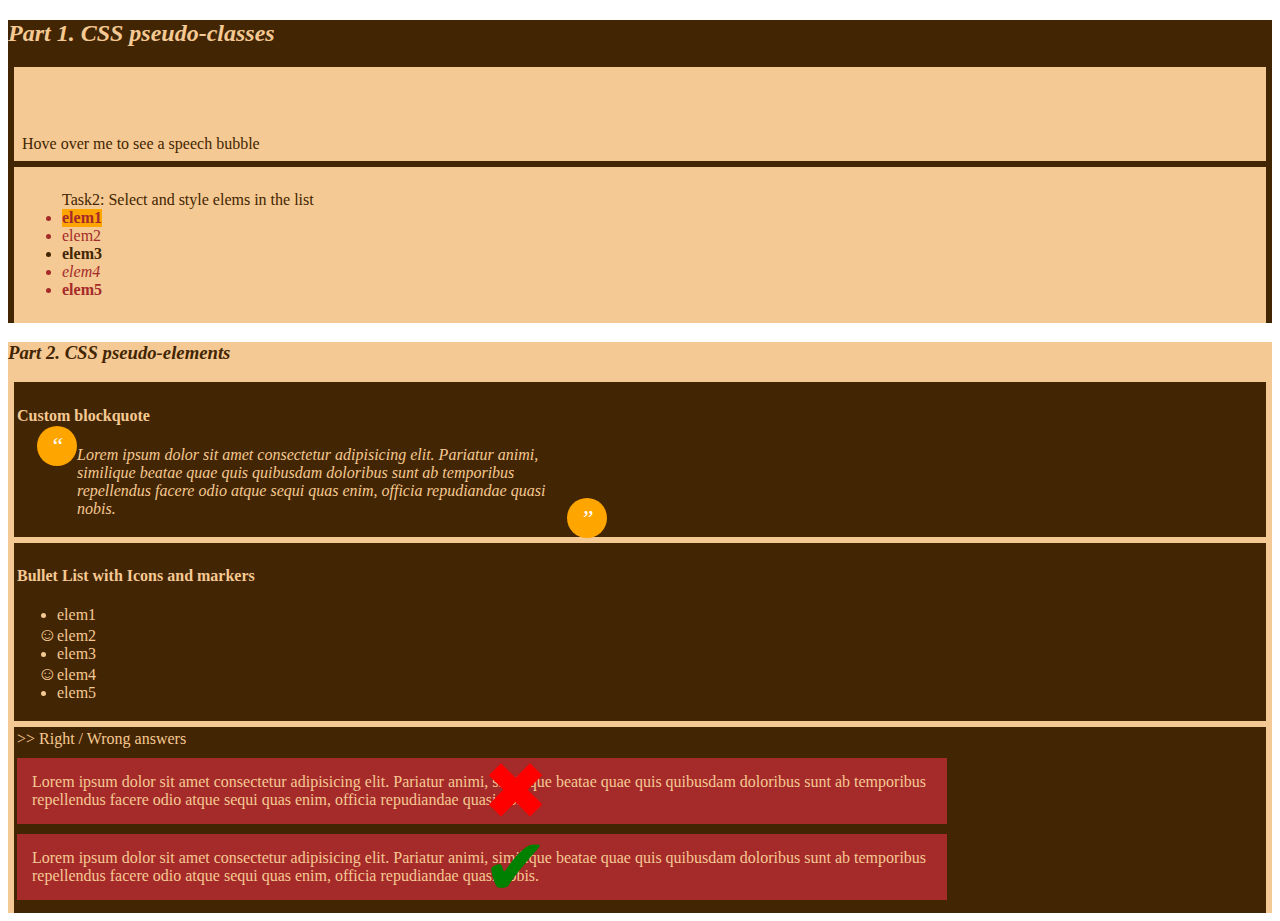
<file: a3/index.html>
﻿<!DOCTYPE html PUBLIC "-//W3C//DTD XHTML 1.0 Transitional//EN" "http://www.w3.org/TR/xhtml1/DTD/xhtml1-transitional.dtd">
<html>
  <head>
    <link rel="stylesheet" href="styles.css">
  </head>
  <body>
    <article>
      <h2>Part 1. CSS pseudo-classes</h2>
      <div class="task1">
        <div>Task1: Hi there! I am a speech bubble</div>
        Hove over me to see a speech bubble
      </div>

      <div class="task2">
        <ul>
          Task2: Select and style elems in the list
          <li>elem1</li>
          <li>elem2</li>
          <li class="special">elem3</li>
          <li>elem4</li>
          <li>elem5</li>
        </ul>
      </div>
    </article>

    <article>
      <h3>Part 2. CSS pseudo-elements</h3>
      <div class="task1">
        <h4>Custom blockquote</h4>
        <blockquote>
          Lorem ipsum dolor sit amet consectetur adipisicing elit. Pariatur
          animi, similique beatae quae quis quibusdam doloribus sunt ab
          temporibus repellendus facere odio atque sequi quas enim, officia
          repudiandae quasi nobis.
        </blockquote>
      </div>

      <div class="task2">
        <h4>Bullet List with Icons and markers</h4>
        <ul>
          <li>elem1</li>
          <li>elem2</li>
          <li class="special">elem3</li>
          <li>elem4</li>
          <li>elem5</li>
        </ul>
      </div>

      <div class="task3">
        <span>Right</span><span>Wrong</span> answers

        <div class="wrong">
          Lorem ipsum dolor sit amet consectetur adipisicing elit. Pariatur
          animi, similique beatae quae quis quibusdam doloribus sunt ab
          temporibus repellendus facere odio atque sequi quas enim, officia
          repudiandae quasi nobis.
        </div>

        <div class="correct">
          Lorem ipsum dolor sit amet consectetur adipisicing elit. Pariatur
          animi, similique beatae quae quis quibusdam doloribus sunt ab
          temporibus repellendus facere odio atque sequi quas enim, officia
          repudiandae quasi nobis.
        </div>
      </div>
    </article>

    <script
      type="module"
      src="https://s.brightspace.com/lib/bsi/2026.1.206/unbundled/mathjax.js"
    ></script>
    <script type="text/javascript">
      document.addEventListener('DOMContentLoaded', function () {
        if (
          document.querySelector('math, .d2l-element, .d2l-cplus-layout') ||
          /\$\$|\\\(|\\\[|\\begin{|\\ref{|\\eqref{/.test(
            document.body.innerHTML
          )
        ) {
          document
            .querySelectorAll('mspace[linebreak="newline"]')
            .forEach(elm => {
              elm.setAttribute('style', 'display: block; height: 0.5rem;');
            });

          document
            .querySelectorAll('math mmultiscripts > none')
            .forEach(elm => {
              const mrow = document.createElementNS(
                'http://www.w3.org/1998/Math/MathML',
                'mrow'
              );
              elm.replaceWith(mrow);
            });

          window.D2L.MathJax.loadMathJax({
            outputScale: 1.5,
            renderLatex: false,
            enableMML3Support: false,
          });
        }
      });
    </script>
    <script
      type="module"
      src="https://s.brightspace.com/lib/bsi/2026.1.206/unbundled/prism.js"
    ></script>
    <script type="text/javascript">
      document.addEventListener('DOMContentLoaded', function () {
        document.querySelectorAll('.d2l-code').forEach(code => {
          window.D2L.Prism.formatCodeElement(code);
        });
      });
    </script>
    <script
      type="module"
      src="https://s.brightspace.com/lib/bsi/2026.1.206/unbundled/embeds.js"
    ></script>
    <script type="text/javascript">
      document.addEventListener('DOMContentLoaded', function () {
        window.D2L.EmbedRenderer.renderEmbeds(document.body);
      });
    </script>
  </body>
</html>
</file>
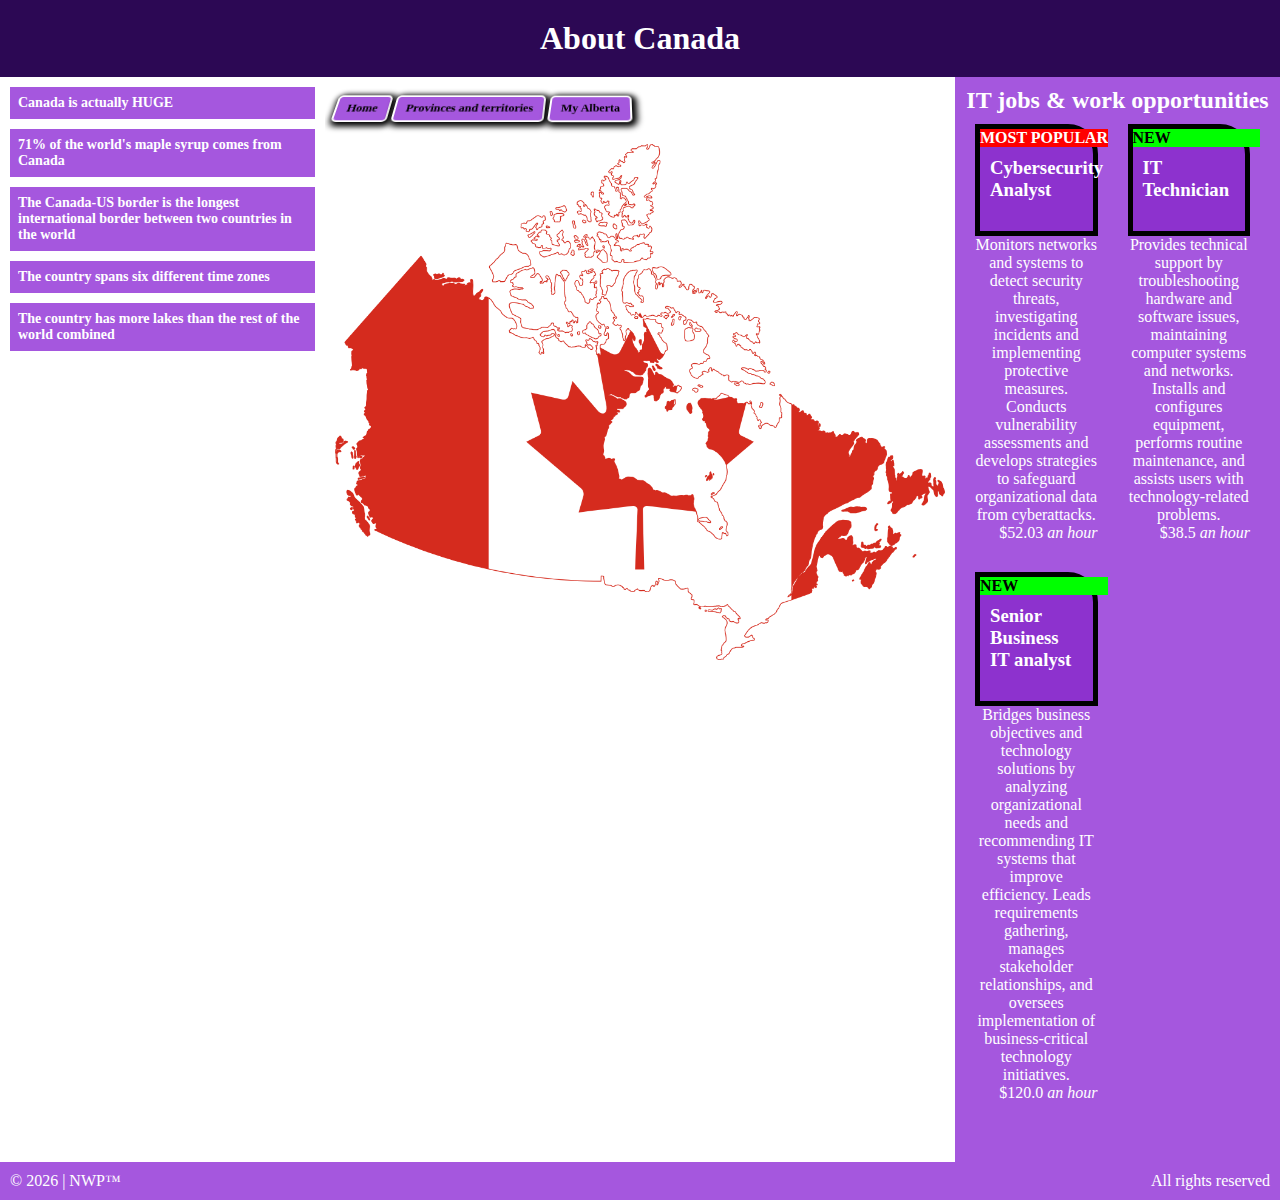
<file: a4/index.html>
<!doctype html>
<html lang="en">
  <head>
    <link rel="stylesheet" href="styles.css" />
    <meta charset="UTF-8" />
    <meta name="viewport" content="width=device-width, initial-scale=1.0" />
    <meta name="description" content="A4" />
    <meta name="author" content="Jehad" />
    <title>About Canada</title>
  </head>
  <body>
    <header>
      <h1>About Canada</h1>
    </header>

    <div class="content">
      <section class="left">
        <p>Canada is actually HUGE</p>
        <p>71% of the world's maple syrup comes from Canada</p>
        <p>
          The Canada-US border is the longest international border between two
          countries in the world
        </p>
        <p>The country spans six different time zones</p>
        <p>The country has more lakes than the rest of the world combined</p>
      </section>

      <section class="center">
        <nav class="tab-menu">
          <a href="#Home" class="tab-btn">Home</a>
          <a href="#Provinces" class="tab-btn">Provinces and territories</a>
          <div class="tab-dropdown">
            <a href="#Alberta" class="tab-btn">My Alberta</a>
            <ul class="submenu">
              <li><a href="#holidays">Public holidays</a></li>
              <li><a href="#parks">Provincial parks</a></li>
            </ul>
          </div>
        </nav>

        <div id="Home" class="tab-content">
          <h2>Learn about Canada</h2>
          <p>
            Canada became a nation in 1867 when the British North America Act
            united three colonies into the Dominion of Canada, though it
            remained tied to Britain for decades. The country expanded westward
            throughout the late 1800s, completing the transcontinental Canadian
            Pacific Railway in 1885. Indigenous peoples had inhabited the land
            for thousands of years before European contact, and French and
            British colonial powers competed for control from the 1600s onward.
            Canada fought in both World Wars, with significant sacrifices at
            battles like Vimy Ridge in 1917 helping forge a distinct national
            identity. The country gradually gained full independence, achieving
            complete sovereignty with the patriation of its constitution in
            1982. Modern Canada is known for its official bilingualism,
            multiculturalism, universal healthcare system, and vast natural
            resources stretching across the world's second-largest country by
            land area.
          </p>
        </div>

        <div id="Provinces" class="tab-content">
          <h2>Learn more about Canada's provinces and territories</h2>
          <p>
            Canada is made up of 10 provinces and 3 territories, each with its
            own unique culture and geography. Ontario and Quebec are the most
            populated provinces, home to major cities like Toronto, Montreal,
            and Ottawa. British Columbia on the west coast is famous for its
            mountains, forests, and mild coastal climate. The Prairie provinces
            of Alberta, Saskatchewan, and Manitoba are known for their vast
            farmlands and oil reserves. The three northern territories, Yukon,
            Northwest Territories, and Nunavut, cover a massive area but have
            the smallest populations, with stunning arctic landscapes and
            Indigenous communities.
          </p>
          <ul class="province-list">
            <li class="province-ab">
              Alberta <span class="province-area">661,848 sq km</span>
            </li>
            <li class="province-bc">
              British Columbia <span class="province-area">944,735 sq km</span>
            </li>
          </ul>
        </div>

        <div id="Alberta" class="tab-content">
          <h2>My Alberta</h2>
          <p>
            Alberta is a western Canadian province known for its stunning Rocky
            Mountain landscapes and rich oil sands deposits. The province was
            established on September 1, 1905, and is named after Princess Louise
            Caroline Alberta, the fourth daughter of Queen Victoria. Calgary,
            the largest city, is famous for the annual Calgary Stampede rodeo.
            Edmonton, the capital, is home to one of North America's largest
            shopping malls. Alberta has no provincial sales tax, making it one
            of the most affordable provinces to live in. Banff and Jasper
            National Parks attract millions of visitors each year with their
            breathtaking mountain scenery.
          </p>
        </div>

        <div id="holidays" class="tab-content">
          <h2>Alberta public holidays</h2>
          <p>
            Alberta observes several statutory holidays throughout the year. New
            Year's Day on January 1st kicks off the calendar, followed by Family
            Day on the third Monday of February, a holiday unique to some
            Canadian provinces. Good Friday is observed in the spring, and
            Victoria Day falls on the Monday before May 25th, marking the start
            of summer for many Albertans. Canada Day on July 1st is one of the
            biggest celebrations, with fireworks and festivals across the
            province. Labour Day in September signals the end of summer, while
            Thanksgiving on the second Monday of October gives families a chance
            to gather. Remembrance Day on November 11th honours military
            veterans, and the year closes with Christmas Day on December 25th.
          </p>
        </div>

        <div id="parks" class="tab-content">
          <h2>National and Provincial Parks in Alberta</h2>
          <p>
            Alberta is home to some of Canada's most spectacular parks. Banff
            National Park, established in 1885, is the oldest national park in
            Canada and draws millions of visitors with its turquoise lakes, hot
            springs, and towering Rocky Mountain peaks. Jasper National Park,
            the largest in the Canadian Rockies at over 11,000 square
            kilometers, offers dark sky preserves and stunning glaciers like the
            Columbia Icefield. Waterton Lakes National Park in southern Alberta
            connects with Montana's Glacier National Park to form the world's
            first International Peace Park. Dinosaur Provincial Park near Brooks
            is a UNESCO World Heritage Site, famous for containing some of the
            richest dinosaur fossil beds ever discovered. Kananaskis Country,
            just west of Calgary, is a popular recreation area with hiking,
            skiing, and camping across its multiple provincial parks and
            wilderness areas.
          </p>
        </div>

        <img src="images/image.png" alt="Map of Canada" class="canada-map" />
      </section>

      <section class="right">
        <h2>IT jobs &amp; work opportunities</h2>
        <div class="jobs-grid">
          <div class="job-card">
            <div class="job-card-header">
              <span class="badge badge-popular">MOST POPULAR</span>
              <h3>Cybersecurity Analyst</h3>
            </div>
            <p>
              Monitors networks and systems to detect security threats,
              investigating incidents and implementing protective measures.
              Conducts vulnerability assessments and develops strategies to
              safeguard organizational data from cyberattacks.
            </p>
            <p class="salary">$52.03 <em>an hour</em></p>
          </div>
          <div class="job-card">
            <div class="job-card-header">
              <span class="badge badge-new">NEW</span>
              <h3>IT Technician</h3>
            </div>
            <p>
              Provides technical support by troubleshooting hardware and
              software issues, maintaining computer systems and networks.
              Installs and configures equipment, performs routine maintenance,
              and assists users with technology-related problems.
            </p>
            <p class="salary">$38.5 <em>an hour</em></p>
          </div>
          <div class="job-card">
            <div class="job-card-header">
              <span class="badge badge-new">NEW</span>
              <h3>Senior Business IT analyst</h3>
            </div>
            <p>
              Bridges business objectives and technology solutions by analyzing
              organizational needs and recommending IT systems that improve
              efficiency. Leads requirements gathering, manages stakeholder
              relationships, and oversees implementation of business-critical
              technology initiatives.
            </p>
            <p class="salary">$120.0 <em>an hour</em></p>
          </div>
        </div>
      </section>
    </div>

    <footer>
      <p>&copy; 2026 | NWP&trade;</p>
      <p>All rights reserved</p>
    </footer>
  </body>
</html>
</file>
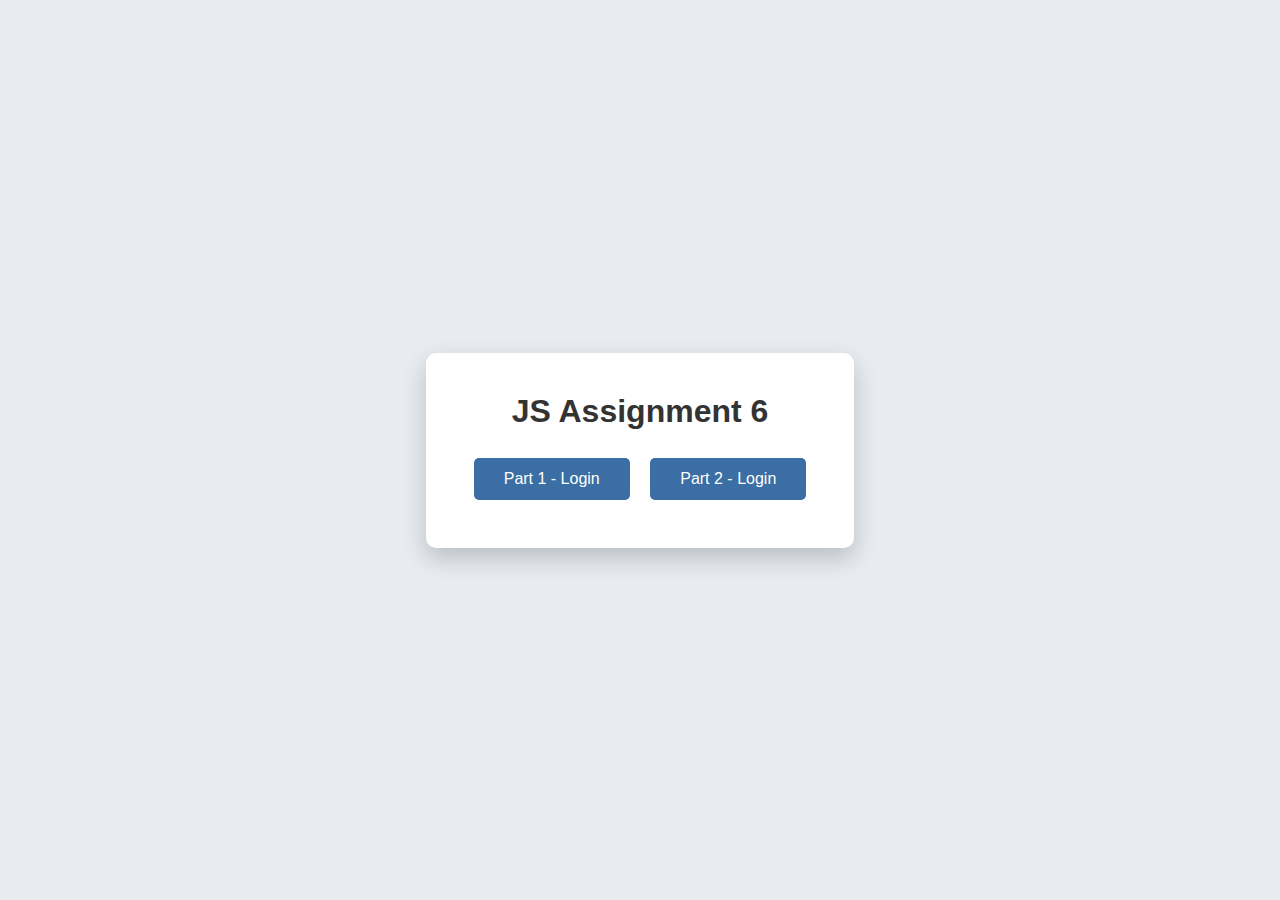
<file: a6/index.html>
<!doctype html>
<html lang="en">
  <head>
    <link rel="stylesheet" href="styles.css" />
    <meta charset="UTF-8" />
    <meta name="viewport" content="width=device-width, initial-scale=1.0" />
    <meta name="description" content="A6" />
    <meta name="author" content="Jehad" />
    <title>Basic Js A6</title>
  </head>
  <body>
    <div class="container">
      <h1>JS Assignment 6</h1>
      <button id="loginBtn1">Part 1 - Login</button>
      <button id="sayHiBtn" class="hidden">Say Hi</button>
      <button id="favoriteAnimalBtn" class="hidden">Favorite Animal</button>
      <button id="loginBtn2">Part 2 - Login</button>
      <div id="output"></div>
    </div>
    <script src="script.js"></script>
  </body>
</html>
</file>
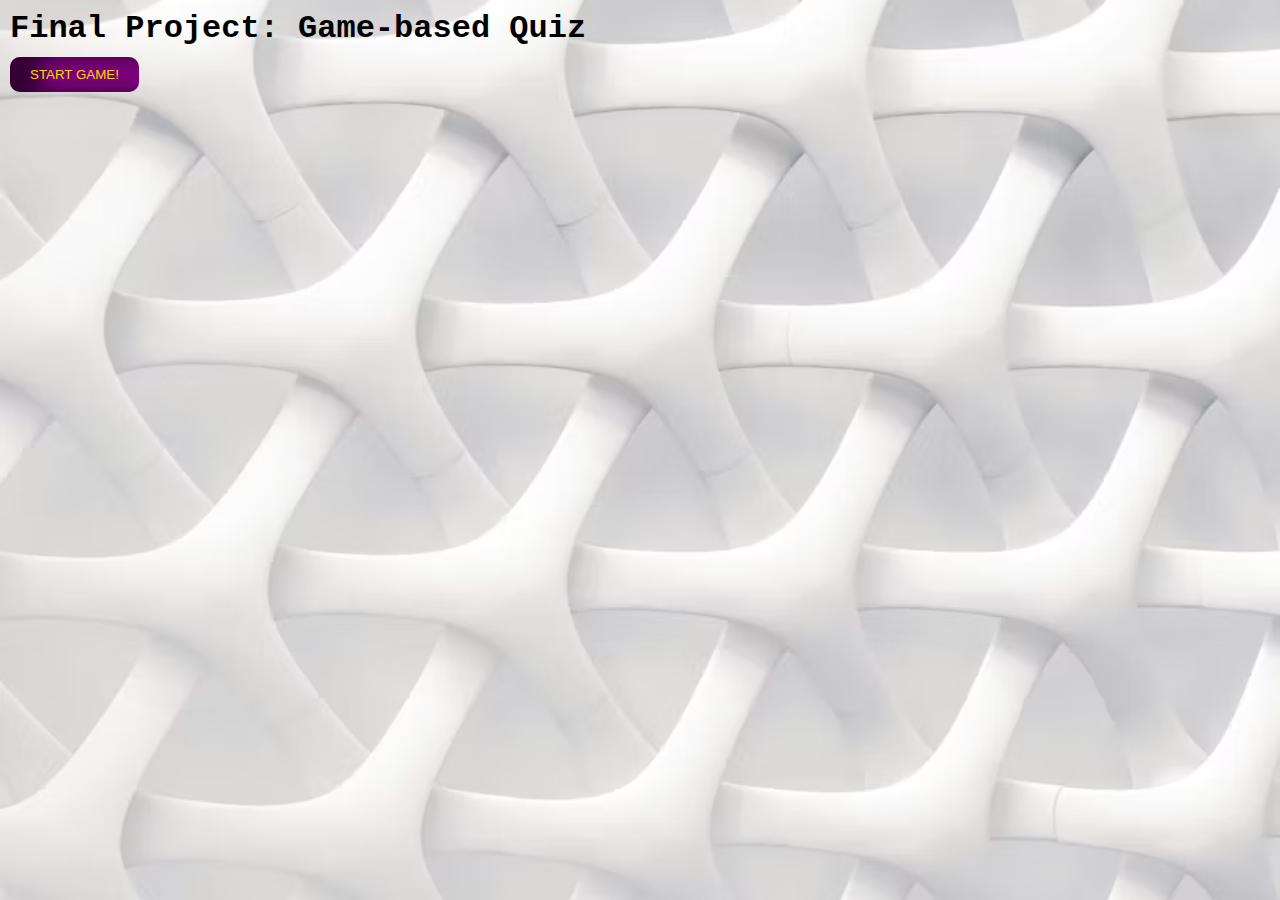
<file: finalProject/index.html>
<!doctype html>
<html lang="en">
  <head>
    <link rel="stylesheet" href="https://cdnjs.cloudflare.com/ajax/libs/font-awesome/4.7.0/css/font-awesome.min.css" />
    <link rel="stylesheet" href="style.css" />
    <meta charset="UTF-8" />
    <meta name="viewport" content="width=device-width, initial-scale=1.0" />
    <meta name="description" content="Final Project - Game-based Quiz" />
    <meta name="author" content="Jehad" />
    <title>cs3990: JS - Final Project</title>
    <script src="https://code.jquery.com/jquery-3.7.1.min.js"></script>
  </head>
  <body>
    <h1>Final Project: Game-based Quiz</h1>
    <button id="startBtn">START GAME!</button>
    <div id="scoreArea">
      <span id="scoreLabel">Your score:</span>
      <span id="stars"></span>
    </div>
    <div id="timerArea">
      <span id="message">MESSAGE</span>
      <br />
      <span id="timer">TIMER</span>
    </div>
    <div id="board"></div>
    <script type="module" src="js/Main.js"></script>
  </body>
</html>
</file>
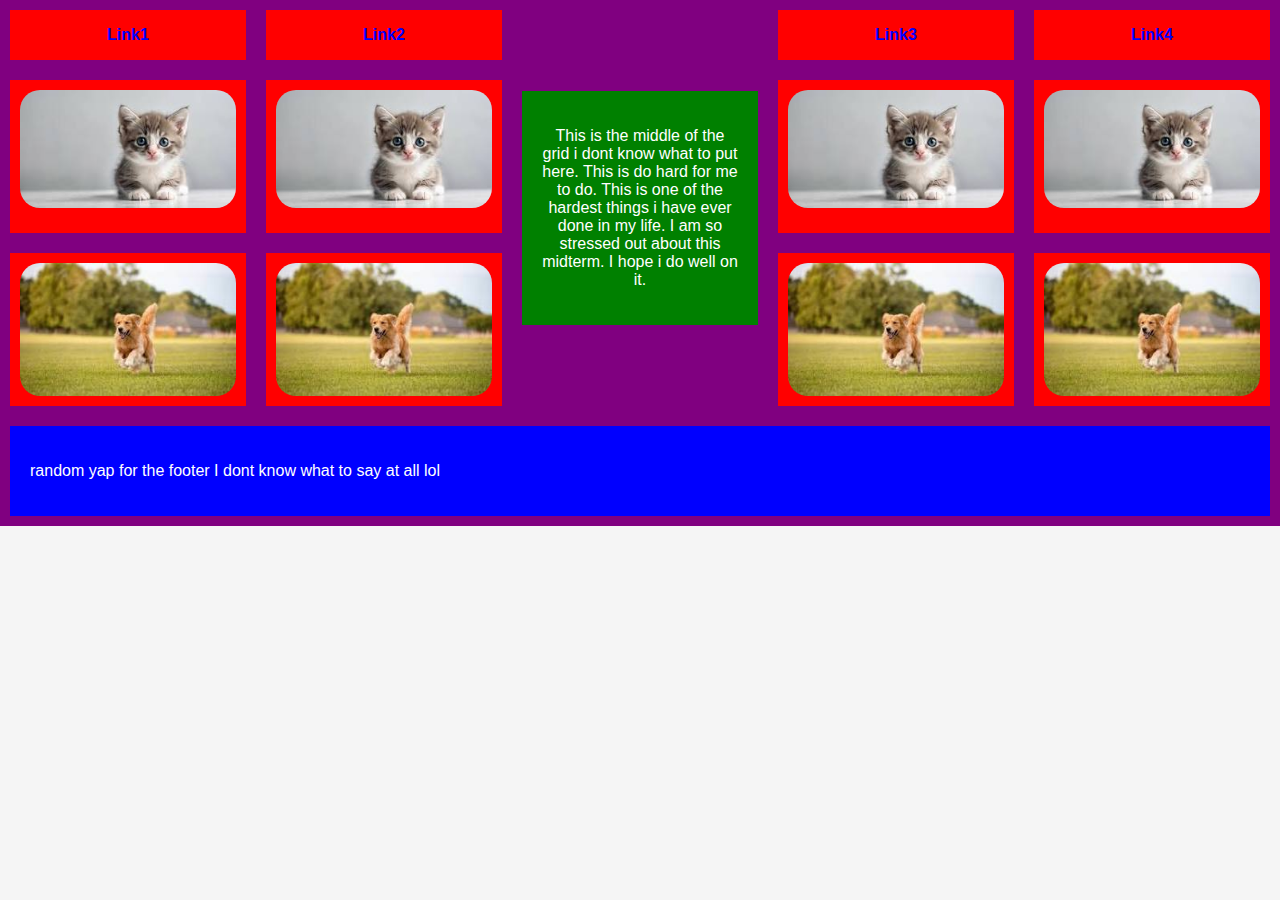
<file: Midterm/index.html>
<!doctype html>
<html lang="en">
  <head>
    <link rel="stylesheet" href="styles.css" />
    <meta charset="UTF-8" />
    <meta name="viewport" content="width=device-width, initial-scale=1.0" />
    <meta name="description" content="CS3990 Midterm - Jehad Hamad" />
    <meta name="author" content="Jehad" />
    <title>Midterm - Jehad Hamad</title>
  </head>
  <body>
    <div class="parent">
      <div class="div1 links">
        <p><a href="#category1">Link1</a></p>
      </div>
      <div class="div2 imgs" id="category1">
        <img class="cat-image" src="pictures/Cat.png" alt="cat" />
      </div>
      <div class="div3 imgs" id="category2">
        <img class="dog-image" src="pictures/Dog.png" alt="dog" />
      </div>
      <div class="div4 links">
        <p><a href="#category2">Link2</a></p>
      </div>
      <div class="div5 imgs">
        <img class="cat-image" src="pictures/Cat.png" alt="cat" />
      </div>
      <div class="div6 imgs">
        <img class="dog-image" src="pictures/Dog.png" alt="dog" />
      </div>
      <div class="div7 links"><p class="link">Link3</p></div>
      <div class="div8 imgs">
        <img class="cat-image" src="pictures/Cat.png" alt="cat" />
      </div>
      <div class="div9 imgs">
        <img class="dog-image" src="pictures/Dog.png" alt="dog" />
      </div>
      <div class="div10 links"><p class="link">Link4</p></div>
      <div class="div11 imgs">
        <img class="cat-image" src="pictures/Cat.png" alt="cat" />
      </div>
      <div class="div12 imgs">
        <img class="dog-image" src="pictures/Dog.png" alt="dog" />
      </div>
      <div class="div13">
        <p>
          This is the middle of the grid i dont know what to put here. This is
          do hard for me to do. This is one of the hardest things i have ever
          done in my life. I am so stressed out about this midterm. I hope i do
          well on it.
        </p>
      </div>
      <div class="div14">
        <p>random yap for the footer I dont know what to say at all lol</p>
      </div>
    </div>
  </body>
</html>
</file>
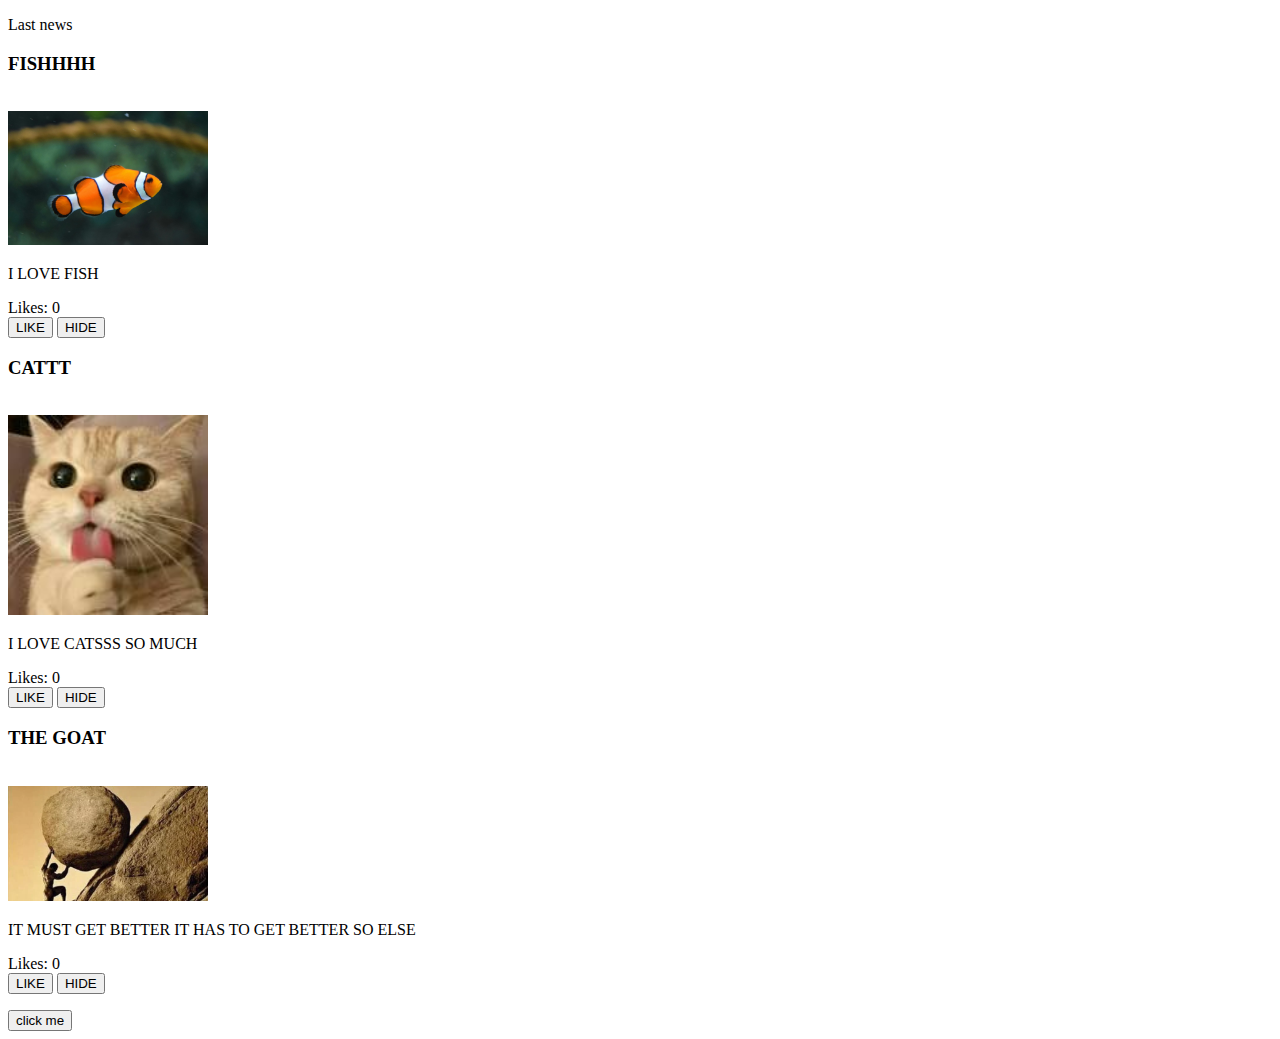
<file: a7/Task2/index.html>
<!doctype html>
<html>
  <head>
    <meta charset="UTF-8" />
    <meta name="viewport" content="width=device-width, initial-scale=1.0" />
    <title>Task2 - Jehad Hamad</title>
  </head>
  <body>
    <div id="app">
      <p>Last news</p>
      <div id="content">
        <p></p>
        <p></p>
        <p></p>
      </div>
      <input id="myBtn" type="button" value="click me" />
    </div>
    <script src="src/index1.js"></script>
  </body>
</html>
</file>
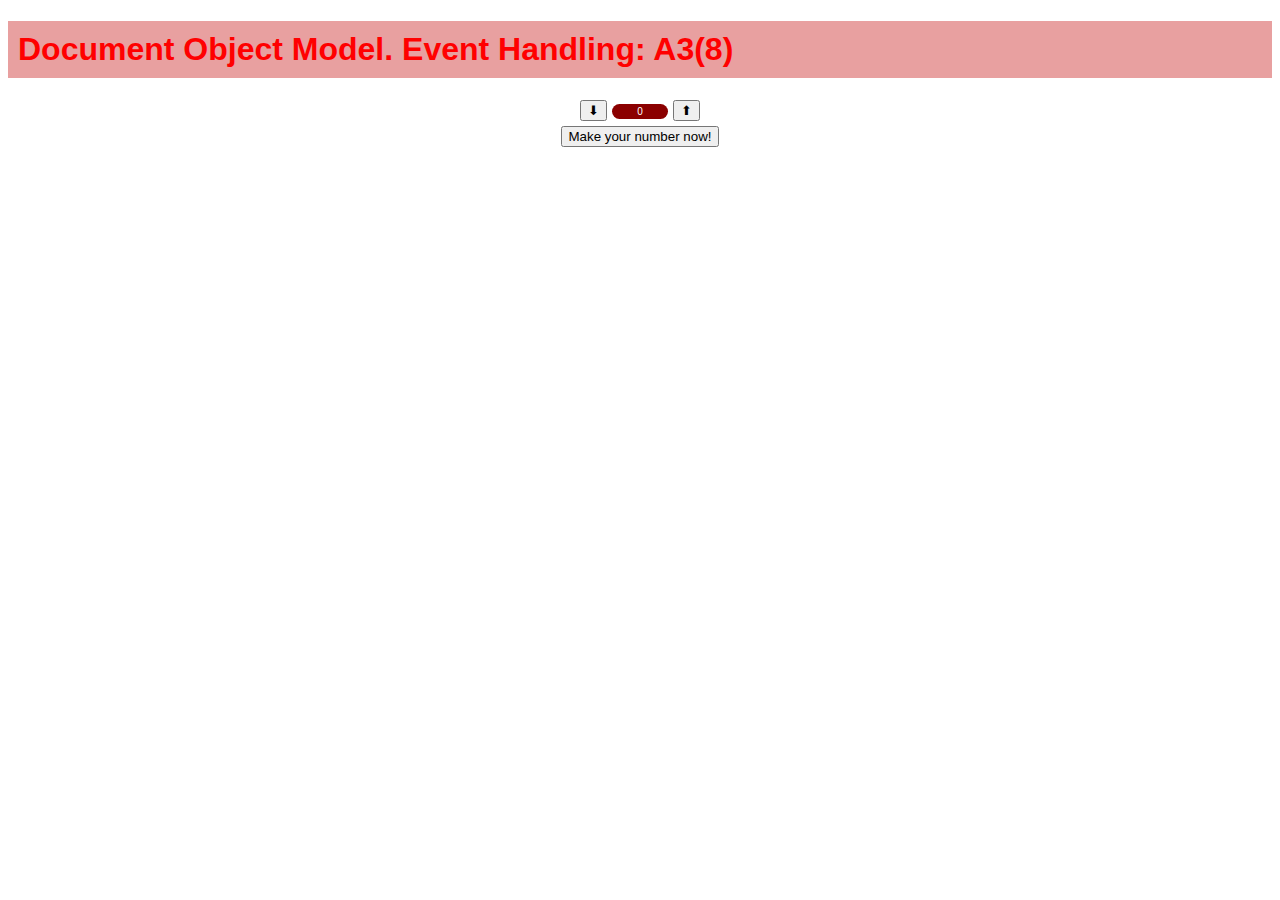
<file: a8/t1/index.html>
<!doctype html>
<html lang="en">
  <head>
    <link rel="stylesheet" href="styles.css" />
    <meta charset="UTF-8" />
    <meta name="viewport" content="width=device-width, initial-scale=1.0" />
    <meta name="description" content="A8 Task 1 - Number Generator and News" />
    <meta name="author" content="Jehad" />
    <title>cs3990: Document Object Model</title>
  </head>
  <body>
    <h1>Document Object Model. Event Handling: A3(8)</h1>
    <div id="generator"></div>
    <div id="news"></div>
    <script src="script.js"></script>
  </body>
</html>
</file>
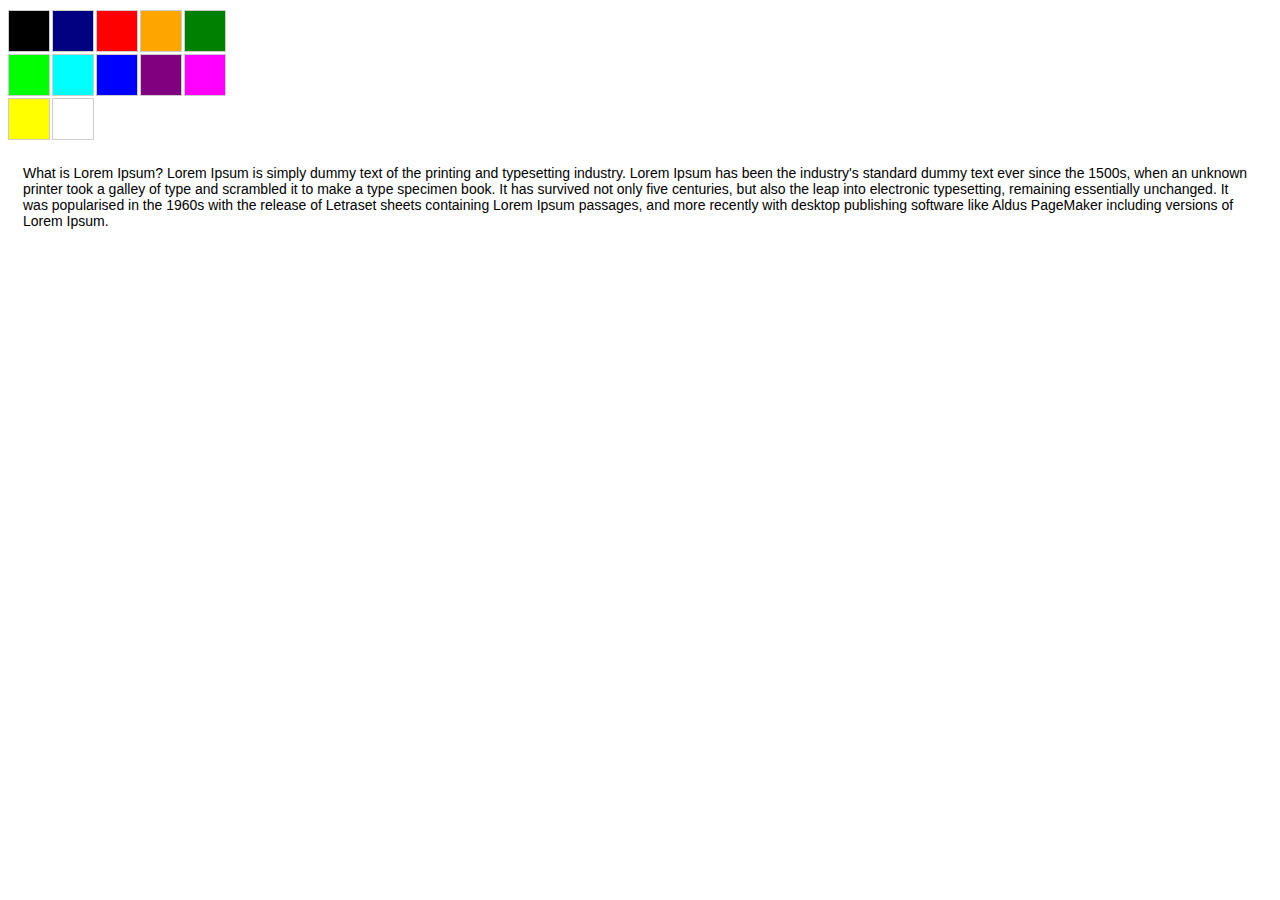
<file: a8/t2/index.html>
<!doctype html>
<html lang="en">
  <head>
    <link rel="stylesheet" href="styles.css" />
    <meta charset="UTF-8" />
    <meta name="viewport" content="width=device-width, initial-scale=1.0" />
    <meta name="description" content="A8 Task 2 - Color Palette" />
    <meta name="author" content="Jehad" />
    <title>cs3990: Color Palette</title>
  </head>
  <body>
    <div id="containter">
      <div id="palette"></div>
      <div id="text-block">
        What is Lorem Ipsum? Lorem Ipsum is simply dummy text of the printing
        and typesetting industry. Lorem Ipsum has been the industry's standard
        dummy text ever since the 1500s, when an unknown printer took a galley
        of type and scrambled it to make a type specimen book. It has survived
        not only five centuries, but also the leap into electronic typesetting,
        remaining essentially unchanged. It was popularised in the 1960s with
        the release of Letraset sheets containing Lorem Ipsum passages, and more
        recently with desktop publishing software like Aldus PageMaker including
        versions of Lorem Ipsum.
      </div>
    </div>
    <script src="script.js"></script>
  </body>
</html>
</file>
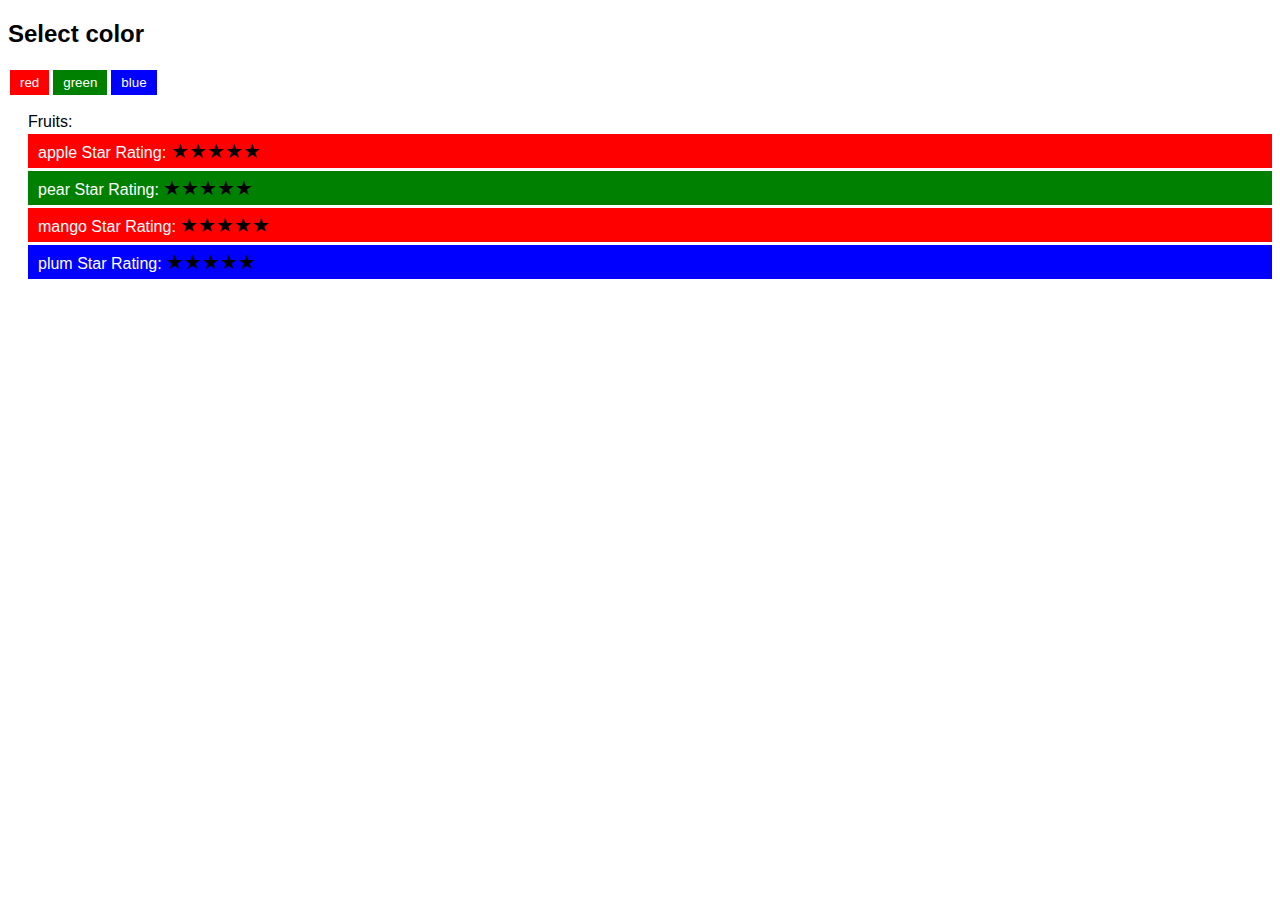
<file: a8/t4/index.html>
<!doctype html>
<html lang="en">
  <head>
    <link rel="stylesheet" href="styles.css" />
    <meta charset="UTF-8" />
    <meta name="viewport" content="width=device-width, initial-scale=1.0" />
    <meta name="description" content="A8 Task 4 - Fruits with jQuery" />
    <meta name="author" content="Jehad" />
    <title>cs3990: Fruits</title>
    <script src="https://code.jquery.com/jquery-3.7.1.min.js"></script>
  </head>
  <body>
    <div id="colors">
      <h2>Select color</h2>
    </div>
    <div id="fruits">
      <ul>Fruits:</ul>
    </div>
    <script src="script.js"></script>
  </body>
</html>
</file>
<file: a3/styles.css>
/* PART 1*/
/* Task 1*/
article:nth-last-of-type(2) {
    background-color: rgb(66, 37, 2);
    color: rgb(245, 201, 147);
}

article:nth-last-of-type(2) .task1, 
article:nth-last-of-type(2) .task2 {
    margin: 6px;
    padding: 5px;
    border: 3px solid transparent;
    background-color: rgb(245, 201, 147);
    color: rgb(66, 37, 2);
}

article:nth-last-of-type(2) h2 {
    font-style: italic;
}

/* Task 2*/
article:nth-last-of-type(2):hover .task1, 
article:nth-last-of-type(2):hover .task2 {
    opacity: 0.5;
}

article:nth-last-of-type(2) .task1:hover, 
article:nth-last-of-type(2) .task2:hover {
    opacity: 1;
    border: 3px solid red;
}

/* Task 3*/
article:nth-last-of-type(2) .task1 div {
    opacity: 0;
    position: relative;
    margin-top: 15px;
    margin-left: 15px;
    margin-bottom: 15px;
    width: fit-content;
    border-radius: 18px;
    padding: 6px;
    background-color: orange;
}

article:nth-last-of-type(2) .task1:hover div {
    opacity: 1;
}

/* Speech bubble arrow */
article:nth-last-of-type(2) .task1 div::after {
    content: "";
    position: absolute;
    top: 100%;
    left: 90px;
    border-width: 10px;
    border-style: solid;
    border-color: orange transparent transparent transparent;
}

/* Task 4*/
/* First element - highlighted background */
article:nth-last-of-type(2) .task2 li:first-child {
    width: fit-content;
    background-color: orange;
    color: brown;
}

/* All elements except .special */
article:nth-last-of-type(2) .task2 li:not(.special) {
    color: brown;
}

/* 4th element - italic */
article:nth-last-of-type(2) .task2 li:nth-child(4) {
    font-style: italic;
}

/* Odd elements - bold */
article:nth-last-of-type(2) .task2 li:nth-child(odd) {
    font-weight: bold;
}


/* PART 2*/
/* Task 1*/
article:nth-last-of-type(1) {
    background-color: rgb(245, 201, 147);
    color: rgb(66, 37, 2);
}

article:nth-last-of-type(1) .task1, 
article:nth-last-of-type(1) .task2,
article:nth-last-of-type(1) .task3 {
    margin: 6px;
    border: 3px solid transparent;
    background-color: rgb(66, 37, 2);
    color: rgb(245, 201, 147);
}

article:nth-last-of-type(1) h3 {
    font-style: italic;
}

/* Task 2*/
article:nth-last-of-type(1):hover .task1, 
article:nth-last-of-type(1):hover .task2,
article:nth-last-of-type(1):hover .task3 {
    opacity: 0.5;
}

article:nth-last-of-type(1) .task1:hover, 
article:nth-last-of-type(1) .task2:hover,
article:nth-last-of-type(1) .task3:hover {
    opacity: 1;
    border:3px dotted pink;
}

/* Task 5 */
article:nth-last-of-type(1) .task1 blockquote {
    position: relative;
    font-style: italic;
    width: 500px;
    margin-left: 60px;
    margin-right: 60px;
}

article:nth-last-of-type(1) .task1 blockquote::before {
    content: "\201C";
    position: absolute;
    top: -20px; 
    left: -40px;
    width: 40px;
    height: 40px;
    background-color: orange;
    border-radius: 50%;
    color: white;
    font-size: 24px;
    text-align: center;
    line-height: 40px;
}

article:nth-last-of-type(1) .task1 blockquote::after {
    content: "\201D";
    position: absolute;
    bottom: -20px;
    right: -30px;
    width: 40px;
    height: 40px;
    background-color: orange;
    border-radius: 50%;
    color: white;
    font-size: 24px;
    text-align: center;
    line-height: 40px;
}

article:nth-last-of-type(1) .task1:has(blockquote:hover) h4 {
    color: rgb(184, 59, 2);
}

article:nth-last-of-type(1) .task1 blockquote:hover::before,
article:nth-last-of-type(1) .task1 blockquote:hover::after {
    background-color: rgb(184, 59, 2);
}

/* Task 6 */
article:last-of-type .task2 ul li:nth-child(even)::marker {
    content: "\263A";
    font-size: 1.2em;
}

/* Task 7 */
article:nth-last-of-type(1) .task3 span:first-child::before {
    content: ">> ";
}

article:nth-last-of-type(1) .task3 span:first-child::after {
    content: " / ";
}

article:nth-last-of-type(1) .task3 .wrong,
article:nth-last-of-type(1) .task3 .correct {
    position: relative;
    padding: 15px;
    margin: 10px 0;
    background-color: brown;
    width: 900px;

}

article:nth-last-of-type(1) .task3 .wrong::after {
    content: "\2716";
    position: absolute;
    top: 50%;
    left: 50%;
    transform: translateY(-50%);
    font-size: 80px;
    color: red;
}

article:nth-last-of-type(1) .task3 .correct::after {
    content: "\2714";
    position: absolute;
    top: 50%;
    left: 50%;
    transform: translateY(-50%);
    font-size: 80px;
    color: green;
}

article:last-of-type .task3 span:first-child:hover {
    background-color: rgb(184, 59, 2);
}

article:last-of-type .task3 span:first-child:hover ~ .correct {
    background-color: rgb(184, 59, 2);
}

article:last-of-type .task3 span:last-of-type:hover {
    background-color: rgb(184, 59, 2);
}

article:last-of-type .task3 span:last-of-type:hover ~ .wrong {
    background-color: rgb(184, 59, 2);
}
</file>
<file: a4/styles.css>
* {
  margin: 0;
  padding: 0;
  box-sizing: border-box;
}

body {
  min-height: 100vh;
  display: flex;
  flex-direction: column;
}

header {
  background-color: rgb(44, 8, 84);
  color: white;
  text-align: center;
  padding: 20px;
}

.content {
  flex: 1;
  display: flex;
}

.left {
  flex: 1;
  padding: 10px;
}

.left p {
  background-color: rgb(165, 87, 222);
  color: white;
  padding: 8px;
  margin-bottom: 10px;
  font-size: 14px;
  font-weight: bold;
}

.left p:hover {
  background-color: rgba(39, 13, 57);
  color: rgb(180, 180, 180);
  cursor: none;
}

.center {
  flex: 2;
  padding: 10px;
  overflow: hidden;
}

.tab-menu {
  margin-top: 6px;
  white-space: nowrap;
  perspective: 500px;
}

.tab-btn {
  padding: 6px 10px;
  background-color: rgb(165, 87, 222);
  color: rgb(0, 0, 0);
  text-decoration: none;
  font-weight: bold;
  font-size: 12px;
  border-radius: 5px;
  border: 2px solid rgb(255, 255, 255);
  box-shadow: 2px 2px 6px 3px rgb(0, 0, 0);
  display: inline-block;
  transform: rotateX(30deg);
  transition: all .7s;
}

.tab-btn:hover {
  background: linear-gradient(rgb(165, 87, 222), rgb(44, 8, 84));
  color: rgb(255, 255, 255);
  transform: rotateX(0deg);
  box-shadow: 0px 4px 6px 3px rgb(0, 0, 0);
}

.tab-content {
  display: None;
}

.tab-content:target {
  margin-top: 20px;
  display: block;
}

.tab-content:target ~ .canada-map {
  display: None;
}

.province-list {
  list-style: None;
  margin-top: 20px;
  margin-left: 45px;
  color: purple;
}

.province-ab {
  list-style-image: url(images/flag-alberta.png);
}

.province-bc {
  list-style-image: url(images/flag-bc.png);
}

.province-ab:hover,
.province-bc:hover {
  color: black;
  font-weight: bold; 
  background: linear-gradient(rgb(255, 255, 255), rgb(165, 87, 222));
}

.province-area {
  display: none;
  font-style: italic;
}

.province-list li:hover .province-area {
  display: inline;
}


.tab-dropdown {
  position: relative;
  display: inline-block;
  perspective: 500px;
  transform-style: preserve-3d;
  padding-bottom: 10px;
}

.submenu {
  display: none;
  position: absolute;
  top: 100%;
  left: 0%;
}

.tab-dropdown .submenu {
  list-style: none;
  margin: -4px;
}

.tab-dropdown .submenu a {
  text-decoration: none;
  background: linear-gradient(rgb(255, 255, 255), rgb(165, 87, 222));
  border: 3px solid black;
  display: block;
  padding: 8px 15px;
  opacity: 50%;
}

.tab-dropdown:hover .submenu {
  display: block;
}

.tab-dropdown .submenu a:hover {
  opacity: 100%;
}


.canada-map {
  max-width: 100%;
  max-height: 600px;
  margin-top: 10px;
}

.right {
  flex: 1;
  padding: 10px;
  padding-bottom: 50px;
  background-color: rgb(165, 87, 222);
  max-height: fit-content;
}

.right h2 {
  text-align: center;
  color: white;
}

.jobs-grid {
  display: flex;
  flex-wrap: wrap;
  gap: 10px;
}

.job-card{
  flex: 0 1 calc(50% - 10px);
  max-width: calc(50% - 10px);
  min-width: 0;
  overflow: hidden;
  padding: 10px;
  color:white
}

.job-card p{
  text-align: center;
}

.job-card .salary {
  text-align: right;
}

.job-card-header {
  background-color: rgb(141, 50, 206);
  border-radius: 0px 30px 0px 0px;
  border: 5px solid black;

}
.job-card-header h3 {
  padding: 10px;
  padding-bottom: 30px;
}

.badge {
  min-width: 150px;
  font-weight: bold;
  display: inline-block;
  border-radius: 0px 15px 15px 0px
}

.badge-popular {
  background-color: red;
}

.badge-new {
  color: black;
  background-color: lime;
}

footer {
  background-color: rgb(165, 87, 222);
  color: white;
  padding: 10px;
  display: flex;
  justify-content: space-between;
}

@media (max-width: 768px) {
  .content {
    flex-direction: column;
  }

  .left {
    order: 1;
  }

  .center {
    order: 2;
  }

  .right {
    order: 3;
  }

  .jobs-grid {
    flex-direction: column;
  }

  footer {
    position: fixed;
    bottom: 0;
    left: 0;
    right: 0;
  }
}
</file>
<file: a6/styles.css>
* {
    margin: 0;
    padding: 0;
    box-sizing: border-box;
}

body {
    font-family: 'Segoe UI', sans-serif;
    background: #e8ecf1;
    height: 100vh;
    display: flex;
    align-items: center;
    justify-content: center;
}

.container {
    background: white;
    padding: 40px;
    border-radius: 10px;
    box-shadow: 0 10px 25px rgba(0, 0, 0, 0.2);
    text-align: center;
    max-width: 500px;
}

h1 {
    color: #333;
    margin-bottom: 20px;
}

p {
    color: #666;
    margin-bottom: 30px;
    line-height: 1.6;
}

button {
    background-color: #3a6ea5;
    color: white;
    border: none;
    padding: 12px 30px;
    font-size: 16px;
    border-radius: 5px;
    cursor: pointer;
    transition: background-color 0.3s;
    margin: 8px;
}

button:hover {
    background-color: #2d5986;
}

button:active {
    transform: scale(0.98);
}

.hidden {
    display: none;
}
</file>
<file: finalProject/style.css>
* {
  margin: 0;
  padding: 0;
  box-sizing: border-box;
}

body {
  font-family: "Courier New", Courier, monospace;
  background: url(Pictures/bodyBg.png) center/cover no-repeat;
  min-height: 100vh;
  padding: 10px;
}

h1 {
  color: black;
  margin-bottom: 10px;
}

#startBtn {
  background-color: purple;
  padding: 10px 20px;
  border-radius: 10px;
  color: gold;
  box-shadow: inset 30px 0 20px rgba(0, 0, 0, 0.6);
  border: none;
  cursor: pointer;
  transition: transform 0.2s, box-shadow 0.2s;
}

#startBtn:hover {
  transform: scale(1.2);
  box-shadow: inset 30px 0 20px rgba(0, 0, 0, 0.6), 0 0 15px rgba(128, 0, 128, 0.5);
}

#stars {
  font-size: 24px;
}

#scoreArea {
  display: none;
  text-align: center;
  margin-top: 80px;
}

#timerArea {
  display: none;
  text-align: center;
  margin-top: 10px;
}

#board {
  display: none;
  border: black 7px solid;
  border-radius: 10px;
  background: linear-gradient(to bottom right, white, lightpink, purple);
  min-height: 600px;
  max-width: 1800px;
  margin-left: auto;
  margin-right: auto;
  padding: 15px;
}

#board.active {
  display: grid;
  grid-template-columns: repeat(4, 1fr);
  gap: 10px;
}

.tile {
  background-color: #263238;
  min-height: 130px;
  border-radius: 6px;
  cursor: pointer;
  display: flex;
  align-items: center;
  justify-content: center;
  color: #fff;
  padding: 10px;
}

.tile.flipped {
  background-color: #880e4f;
}

.tile.done {
  opacity: 0.5;
  cursor: default;
}

.card-front p {
  margin-bottom: 5px;
}

.card-front label {
  display: block;
  text-align: left;
  margin: 3px 0;
  cursor: pointer;
}

.checkBtn {
  background-color: #4a148c;
  color: #fff;
  border: none;
  padding: 5px 12px;
  margin-top: 8px;
  cursor: pointer;
  font-weight: bold;
  border-radius: 4px;
}

.asset-icon {
  font-size: 30px;
}

.asset-front p {
  margin-top: 5px;
  font-size: 12px;
}

@media (max-width: 900px) {
  #board.active {
    grid-template-columns: repeat(3, 1fr);
  }

  #scoreLabel, #message, #timer {
    font-size: 2.5ch;
  }
}

@media (max-width: 600px) {
  #board.active {
    grid-template-columns: repeat(2, 1fr);
  }

  h1 {
    font-size: 1.2em;
  }

  #scoreLabel, #message, #timer {
    font-size: 2ch;
  }

  .tile {
    min-height: 100px;
    font-size: 12px;
  }

  #scoreArea {
    margin-top: 40px;
  }
}

@media (max-width: 400px) {
  #board.active {
    grid-template-columns: 1fr;
  }

  .tile {
    min-height: 80px;
  }
}

#scoreLabel {
  font-size: 3ch;
  background: linear-gradient(to right, #e91e63, #ff9800);
  -webkit-background-clip: text;
  -webkit-text-fill-color: transparent;
  background-clip: text;
  font-weight: bold;
  font-style: italic;
}

#message {
  display: none;
  font-size: 3ch;
  background: linear-gradient(to right, #e91e63, #ff9800);
  -webkit-background-clip: text;
  -webkit-text-fill-color: transparent;
  background-clip: text;
  font-weight: bold;
}

#timer {
  display: block;
  margin-top: 15px;
  font-size: 3ch;
  background: linear-gradient(to right, #e91e63, #ff9800);
  -webkit-background-clip: text;
  -webkit-text-fill-color: transparent;
  background-clip: text;
  font-weight: bold;
}
</file>
<file: Midterm/styles.css>
body {
  margin: 0;
  font-family: Arial, sans-serif;
  background-color: #f5f5f5;
  color: #333;
  min-height: 100vh;
  display: flex;
  flex-direction: column;
}


main {
  flex: 1;
  margin: 20px;
  padding: 0;
  display: flex;
  gap: 20px;
}

.parent {
display: grid;
grid-template-columns: repeat(5, 1fr);
grid-template-rows: auto 1fr 1fr auto;
grid-column-gap: 0px;
grid-row-gap: 0px;
background-color: purple;
}


.div1 { grid-area: 1 / 1 / 2 / 2; }
.div2 { grid-area: 2 / 1 / 3 / 2; }
.div3 { grid-area: 3 / 1 / 4 / 2; }
.div4 { grid-area: 1 / 2 / 2 / 3; }
.div5 { grid-area: 2 / 2 / 3 / 3; }
.div6 { grid-area: 3 / 2 / 4 / 3; }
.div7 { grid-area: 1 / 4 / 2 / 5; }
.div8 { grid-area: 2 / 4 / 3 / 5; }
.div9 { grid-area: 3 / 4 / 4 / 5; }
.div10 { grid-area: 1 / 5 / 2 / 6; }
.div11 { grid-area: 2 / 5 / 3 / 6; }
.div12 { grid-area: 3 / 5 / 4 / 6; }
.div13 { grid-area: 1 / 3 / 4 / 4; }
.div14 { grid-area: 4 / 1 / 5 / 6; }

.links {
  text-align: center;
  font-weight: bold;
  color: blue;
  background-color: red;
  margin: 10px;
  height: fit-content;
}

a {
  text-decoration: none;
  color: inherit;
}

.imgs {
  text-align: center;
  font-weight: bold;
  color: white;
  background-color: red; 
  margin: 10px;
  padding: 10px;
}

.div13 {
  align-self: center;
  text-align: center;
  color: white;
  background-color: green;
  margin: 10px;
  height: fit-content;
  padding: 20px;
}

.div14 { 
  color: white;
  background-color: blue; 
  margin: 10px;
  height: fit-content;
  padding: 20px;
}

.div14:hover::after {
  content: "This is the footer after hover";
}

.dog-image {
  display: block;
  margin: 0 auto;
  width: 100%; 
  border-radius: 20px;
}

.dog-image:hover {
  border: solid 5px white;
}

.cat-image {
  display: block;
  margin: 0 auto;
  width: 100%; 
  border-radius: 20px;
}

.cat-image:hover {
  border: solid 5px blue;
}


p.link:hover {
  display: inline-block;
  background-color: orange;
  color: white
}

a:hover {
  display: inline-block;
  background-color: orange;
  color: white
}
</file>
<file: a8/t1/styles.css>
body {
  font-family: Arial, sans-serif;
}

h1 {
  background-color: #e8a0a0;
  color: red;
  padding: 10px;
}

#generator {
  text-align: center;
  margin: 20px 0;
}

#generator span {
  background-color: darkred;
  color: white;
  padding: 2px 25px;
  margin: 0 5px;
  border-radius: 10px;
  font-size: 10px;
  display: inline-block;
}

.news-item {
  background-color: lightcoral;
  margin: 10px 20px;
  padding: 10px;
  text-align: center;
}

.news-item h3 {
  margin: 5px 0;
}

.text-item {
  background-color: aqua;
}
</file>
<file: a8/t2/styles.css>
body {
  font-family: Arial, sans-serif;
}

#palette {
  display: flex;
  flex-wrap: wrap;
  width: 258px;
  gap: 2px;
  margin: 10px 0;
}

.color-cell {
  width: 40px;
  height: 40px;
  cursor: pointer;
  border: 1px solid #ccc;
}

#text-block {
  padding: 15px;
  margin: 10px 0;
  font-size: 14px;
}
</file>
<file: a8/t4/styles.css>
body {
  font-family: Arial, sans-serif;
}

#colors button {
  padding: 5px 10px;
  color: white;
  border: none;
  cursor: pointer;
  margin: 2px;
}

#fruits ul {
  list-style: disc;
  padding-left: 20px;
}

#fruits li {
  padding: 5px 10px;
  margin: 3px 0;
  color: white;
}

.star {
  cursor: pointer;
  font-size: 20px;
}
</file>
